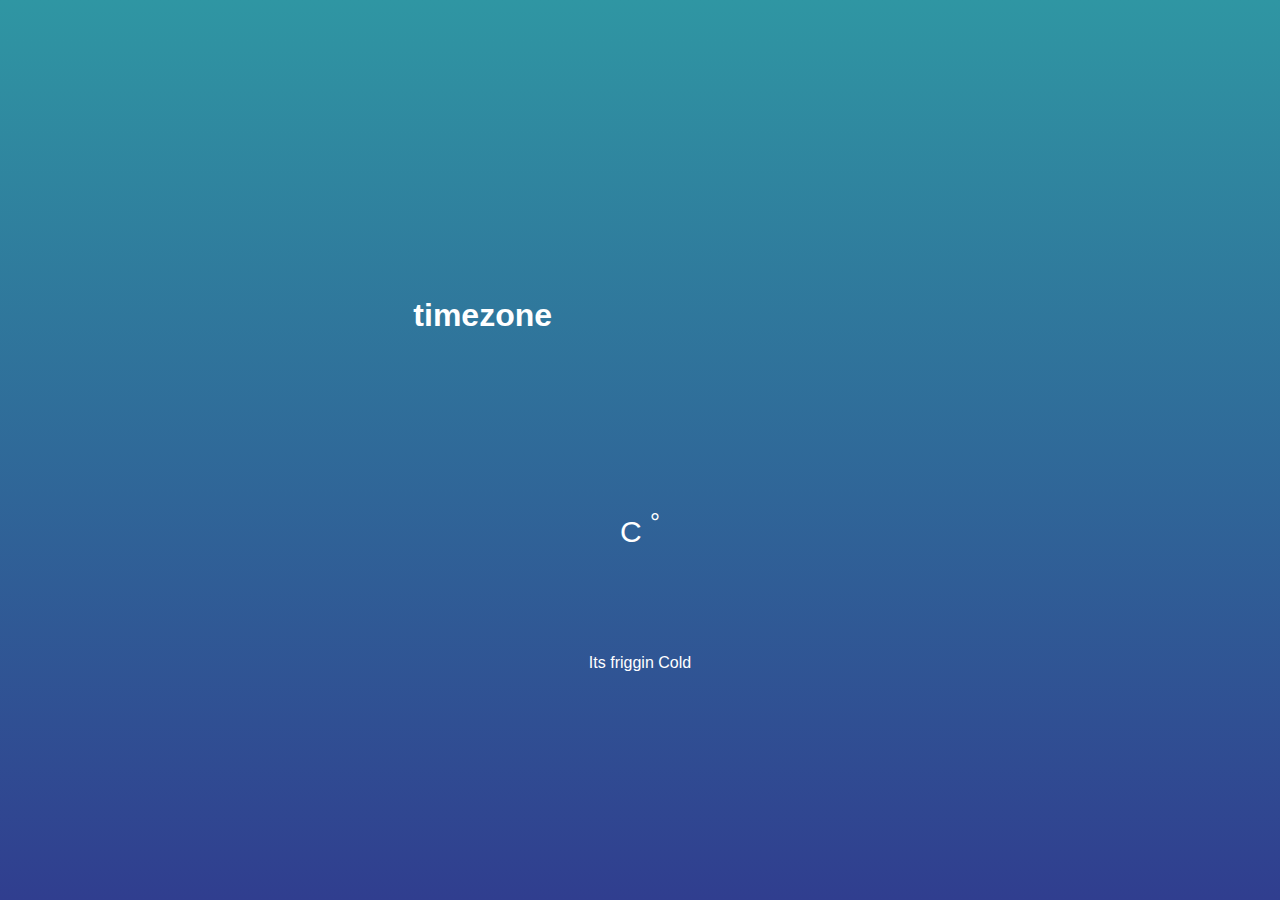
<file: src/index.html>
<!doctype html>
<html>
<head>
<meta charset="UTF-8" />
<meta name="viewport" content="width=device-width, initial-scale=1.0" />
<meta http-equiv="X-UA-Compatible" content="ie=edge" />
<link rel="stylesheet" href="style.css">

<title> Weather</title>
</head>
<body>

    <div class="location">
        <h1 class="location-timezone">timezone </h1>
        <canvas class="icon" width="128" height="128"></canvas>
    </div>
    <div class="temperature">
        <div class="degree-section">
        <h2 class="temperature-degree"></h2>
        <span>C <sup>°</sup></span>
        </div>
        <div class="temperature-description">
            Its friggin Cold
        </div>
    </div>


    <script src="skycons.js"></script>
    <script src="app.js"></script>
</body>
</html>
</file>
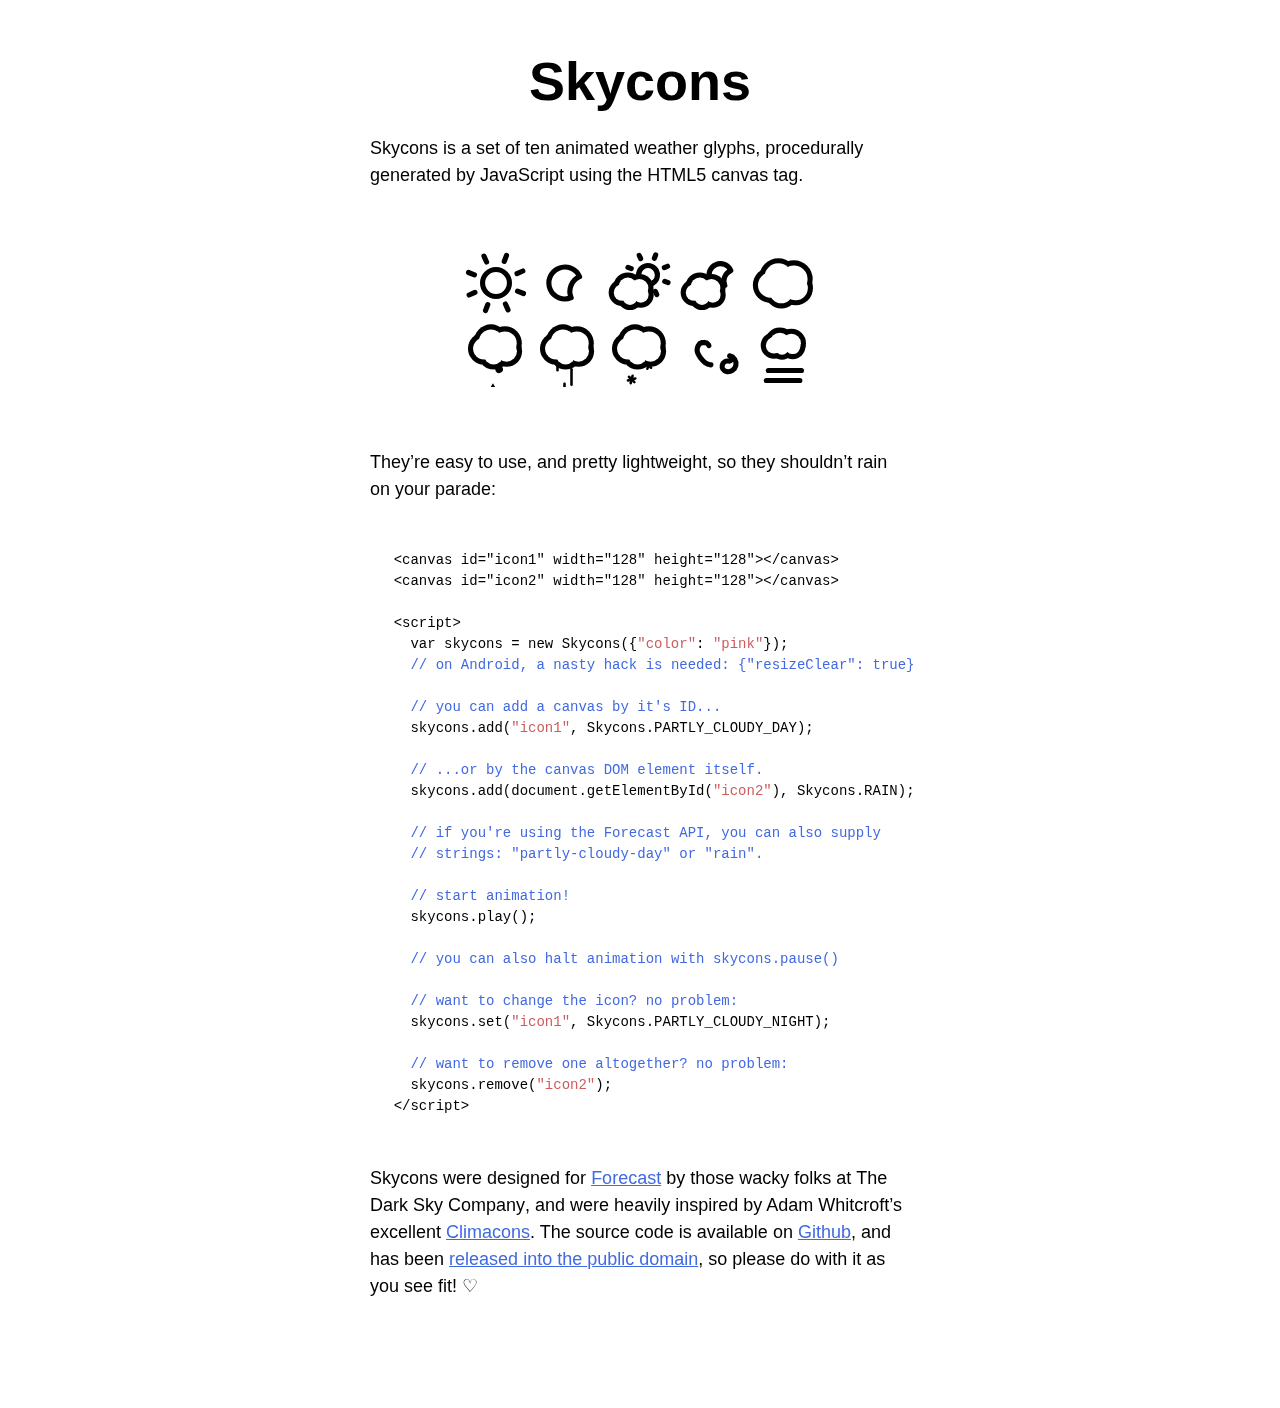
<file: assets/skycons-master/index.html>
<!DOCTYPE html>
<html>
  <head>
    <title>Skycons</title>
    <meta charset="us-ascii">

    <style type="text/css">
      body {
        font: 300 112.5%/1.5em "Helvetica", "Arial", sans-serif;
        margin: 3em 3em 6em;
        padding: 0;
      }

      article {
        margin: auto;
        width: 30em;
      }

      h1 {
        font-size: 3em;
        line-height: 1em;
        text-align: center;
        margin: 0.5em 0;
      }

      p {
        margin: 1.5em 0;
      }

      figure {
        margin: 3em auto;
        width: 368px;
        height: 152px;
      }

      canvas {
        display: block;
        float: left;
        margin-left: 8px;
        margin-top: 8px;
      }

      pre {
        font: 77.8%/1.5em "Lucida Sans Typewriter", "Lucida Console", "Monaco", "Bitstream Vera Sans Mono", monospace;
        margin: 3.375em 1.6875em;
      }

      a, pre span.comment {
        color: royalblue;
      }

      a:visited, pre span.constant {
        color: indianred;
      }
    </style>
  </head>

  <body>
    <article>
      <h1>Skycons</h1>

      <p><strong>Skycons</strong> is a set of ten animated weather glyphs,
      procedurally generated by JavaScript using the HTML5 canvas tag.</p>

      <figure class="icons">
        <canvas id="clear-day" width="64" height="64">
        </canvas>

        <canvas id="clear-night" width="64" height="64">
        </canvas>

        <canvas id="partly-cloudy-day" width="64" height="64">
        </canvas>

        <canvas id="partly-cloudy-night" width="64" height="64">
        </canvas>

        <canvas id="cloudy" width="64" height="64">
        </canvas>

        <canvas id="rain" width="64" height="64">
        </canvas>

        <canvas id="sleet" width="64" height="64">
        </canvas>

        <canvas id="snow" width="64" height="64">
        </canvas>

        <canvas id="wind" width="64" height="64">
        </canvas>

        <canvas id="fog" width="64" height="64">
        </canvas>
      </figure>

      <p>They&rsquo;re easy to use, and pretty lightweight, so they
      shouldn&rsquo;t rain on your parade:</p>

      <pre>&lt;canvas id="icon1" width="128" height="128"&gt;&lt;/canvas&gt;
&lt;canvas id="icon2" width="128" height="128"&gt;&lt;/canvas&gt;

&lt;script&gt;
  var skycons = new Skycons({<span class="constant">"color"</span>: <span class="constant">"pink"</span>});
  <span class="comment">// on Android, a nasty hack is needed: {"resizeClear": true}</span>

  <span class="comment">// you can add a canvas by it's ID...</span>
  skycons.add(<span class="constant">"icon1"</span>, Skycons.PARTLY_CLOUDY_DAY);

  <span class="comment">// ...or by the canvas DOM element itself.</span>
  skycons.add(document.getElementById(<span class="constant">"icon2"</span>), Skycons.RAIN);

  <span class="comment">// if you're using the Forecast API, you can also supply
  // strings: "partly-cloudy-day" or "rain".</span>

  <span class="comment">// start animation!</span>
  skycons.play();

  <span class="comment">// you can also halt animation with skycons.pause()</span>

  <span class="comment">// want to change the icon? no problem:</span>
  skycons.set(<span class="constant">"icon1"</span>, Skycons.PARTLY_CLOUDY_NIGHT);

  <span class="comment">// want to remove one altogether? no problem:</span>
  skycons.remove(<span class="constant">"icon2"</span>);
&lt;/script&gt;</pre>

      <p>Skycons were designed for <a href="http://forecast.io/">Forecast</a>
      by those wacky folks at <strong>The Dark Sky Company</strong>, and were
      heavily inspired by Adam Whitcroft&rsquo;s excellent
      <a href="http://adamwhitcroft.com/climacons/">Climacons</a>. The source
      code is available on
      <a href="http://github.com/darkskyapp/skycons">Github</a>, and has been
      <a href="http://creativecommons.org/publicdomain/zero/1.0/">released
      into the public domain</a>, so please do with it as you see fit!
      &#9825;</p>
    </article>

    <script src="skycons.js"></script>

    <script>
      var icons = new Skycons(),
          list  = [
            "clear-day", "clear-night", "partly-cloudy-day",
            "partly-cloudy-night", "cloudy", "rain", "sleet", "snow", "wind",
            "fog"
          ],
          i;

      for(i = list.length; i--; )
        icons.set(list[i], list[i]);

      icons.play();
    </script>
  </body>
</html>
</file>
<file: src/style.css>
*{
    margin: 0;
    padding: 0;
    box-sizing: border-box;
}
body{

    height: 100vh;
    display: flex;
    justify-content: center;
    flex-direction: column;
    align-items: center;
    background: linear-gradient(rgb(47,150,163), rgb(48,62,143));
    font-family: sans-serif;
    color: white;
}
.location,
.temperature{

    height: 30vh;
    width: 50%;
    display: flex;
    justify-content: space-around;
    align-items: center;
}
.temperature{
    flex-direction: column;
}
.degree-section{
    display: flex;
    align-items: center;
    cursor: pointer;
}
.degree-section span{
    margin: 10px;
    font-size: 30px;
}
.degree-section h2
{
    font-size: 40px;
}
</file>
